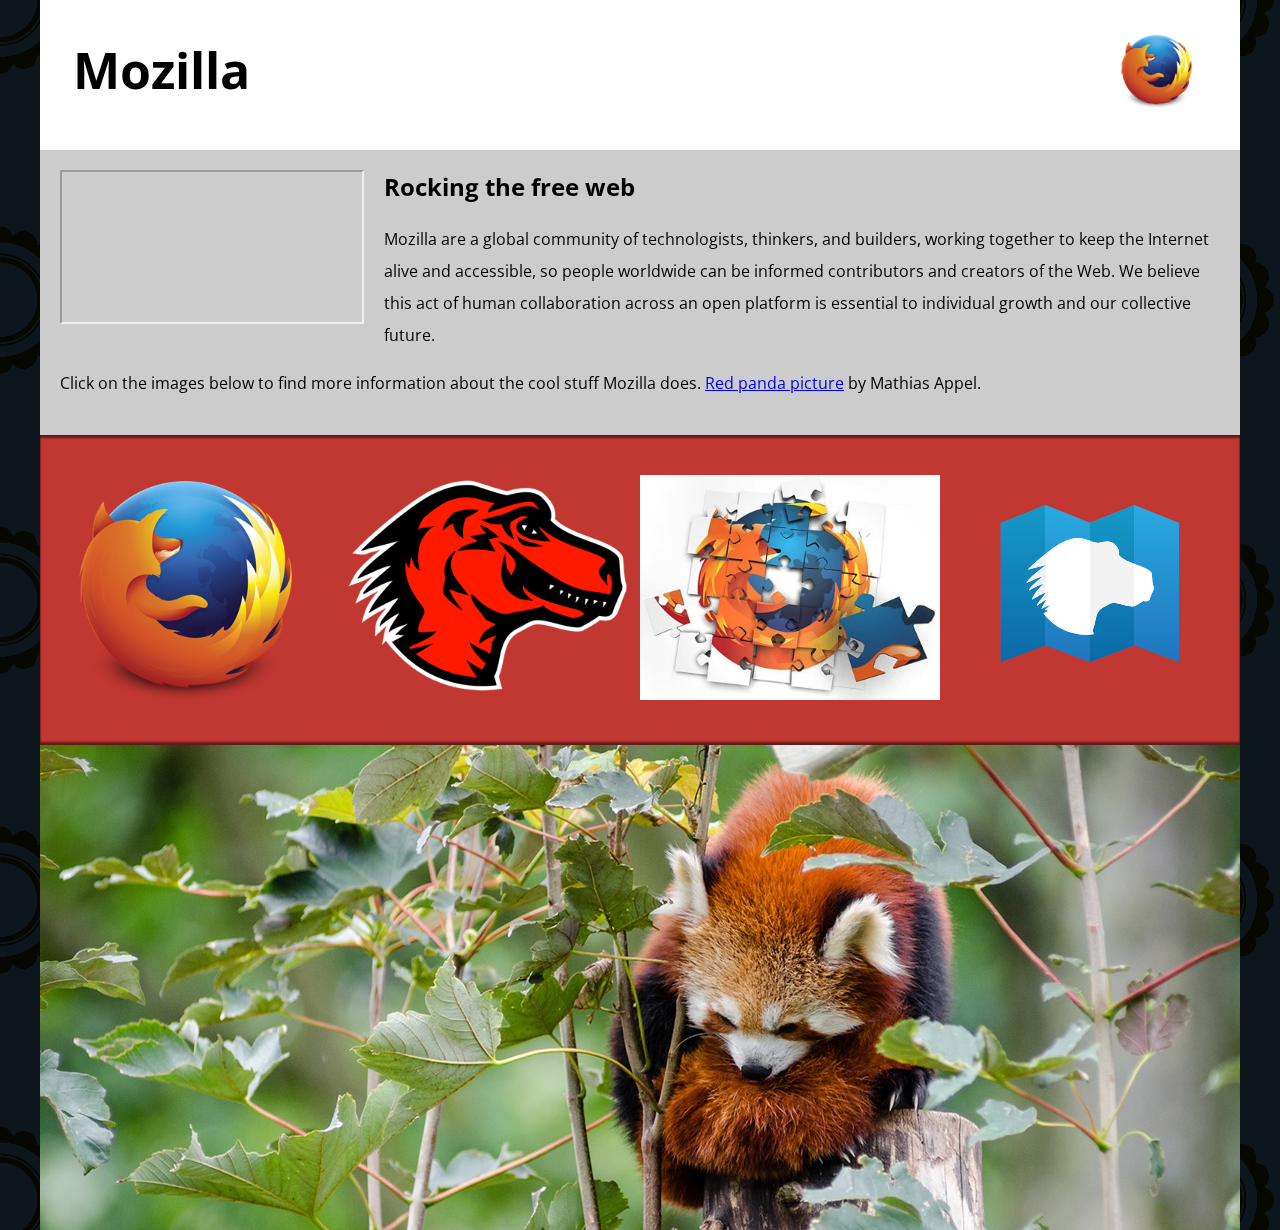
<file: index.html>
<!--
Name: Spencer Hone
File: index.html
Date: 3 February 2025
This program creates a mozilla splash page whilst embedding images and video
-->

<!DOCTYPE html>
<html lang="en-US">
  <head>
    <meta charset="utf-8">
    <meta name="viewport" content="width=device-width">
    <title>Mozilla splash page</title>
    <link href='https://fonts.googleapis.com/css?family=Open+Sans:400,700' rel='stylesheet' type='text/css'>
    <style>
      /* header and body setup */

      html {
        font-family: 'Open Sans', sans-serif;
        background: url(pattern.png);
      }

      body {
        width: 100%;
        max-width: 1200px;
        margin: 0 auto;
        background-color: white;
        position: relative;
      }

      /* Header styling */

      header {
        height: 150px;
      }

      header img {
        width: 100px;
        position: absolute;
        right: 32.5px;
        top: 32.5px;
      }

      h1 {
        font-size: 50px;
        line-height: 140px;
        margin: 0 0 0 32.5px;
      }

      /* main section and video styling */

      main {
        background: #ccc;
      }

      article {
        padding: 20px;
      }

      h2 {
        margin-top: 0;
      }

      p {
        line-height: 2;
      }

      iframe {
        float: left;
        margin: 0 20px 20px 0;
        max-width: 100%;
      }

      /* further info links */

      .further-info {
        clear: left;
        padding: 40px 0;
        background: #c13832;
        box-shadow: inset 0 3px 2px rgba(0,0,0,0.5),
                    inset 0 -3px 2px rgba(0,0,0,0.5);
      }

      .further-info a {
        width: 25%;
        display: block;
        float: left;
      }

      .further-info img {
        max-width: 100%;
      }

      .clearfix {
        clear: both;
      }

      /* Red panda image */

      .red-panda img {
        display: block;
        max-width: 100%;
      }
    </style>
  </head>
  <body>
    <header>
      <h1>Mozilla</h1>
      <!-- insert <img> element, link to the small
          version of the Firefox logo -->
          <img
            src="logo-small.png"
            alt="Firefox Logo">

    </header>

    <main>
      <article>
        <!-- insert iframe from youtube -->
        <iframe
          src="https://www.youtube.com/embed/ojcNcvb1olg?controls=1"
          title="Choose Independent - Choose Firefox">
        </iframe>
        <h2>Rocking the free web</h2>

        <p>Mozilla are a global community of technologists, thinkers, and builders, working together to keep the Internet alive and accessible, so people worldwide can be informed contributors and creators of the Web. We believe this act of human collaboration across an open platform is essential to individual growth and our collective future.</p>

        <p>Click on the images below to find more information about the cool stuff Mozilla does. <a href="https://www.flickr.com/photos/mathiasappel/21675551065/">Red panda picture</a> by Mathias Appel.</p>
      </article>

      <div class="further-info">
        <!-- insert images with srcsets and sizes -->
        <a href="https://www.mozilla.org/en-US/firefox/new/">
          <picture>
            <source
              media="(max-width: 600px)"
              srcset="logo-small.png">
            <img
              src="logo.png"
              alt="Link to Firefox Download">
          </picture>
        </a>
        <a href="https://www.mozilla.org/">
          <picture>
            <source
              media="(max-width: 600px)"
              srcset="head-small.png">
          <img
              src="head.png"
              alt="Link to Main Mozilla Page">
          </picture>
        </a>
        <a href="https://addons.mozilla.org/">
          <picture>
            <source
              media="(max-width: 600px)"
              srcset="addon-small.jpg">
          <img
              src="addon.jpg"
              alt="Link to Firefox Download">
          </picture>
        </a>
        <a href="https://developer.mozilla.org/en-US/">
          <img
            src="mdn.svg"
            alt="Link to Developer Resources">
        </a>
        <div class="clearfix"></div>
      </div>

      <div class="red-panda">
        <picture>
          <source media="(max-width: 600px)" srcset="red-panda-portrait.jpg">
          <img src="red-panda-landscape.jpg" alt="A Red Panda">
        </picture>
      </div>

    </main>
  </body>
</html>
</file>
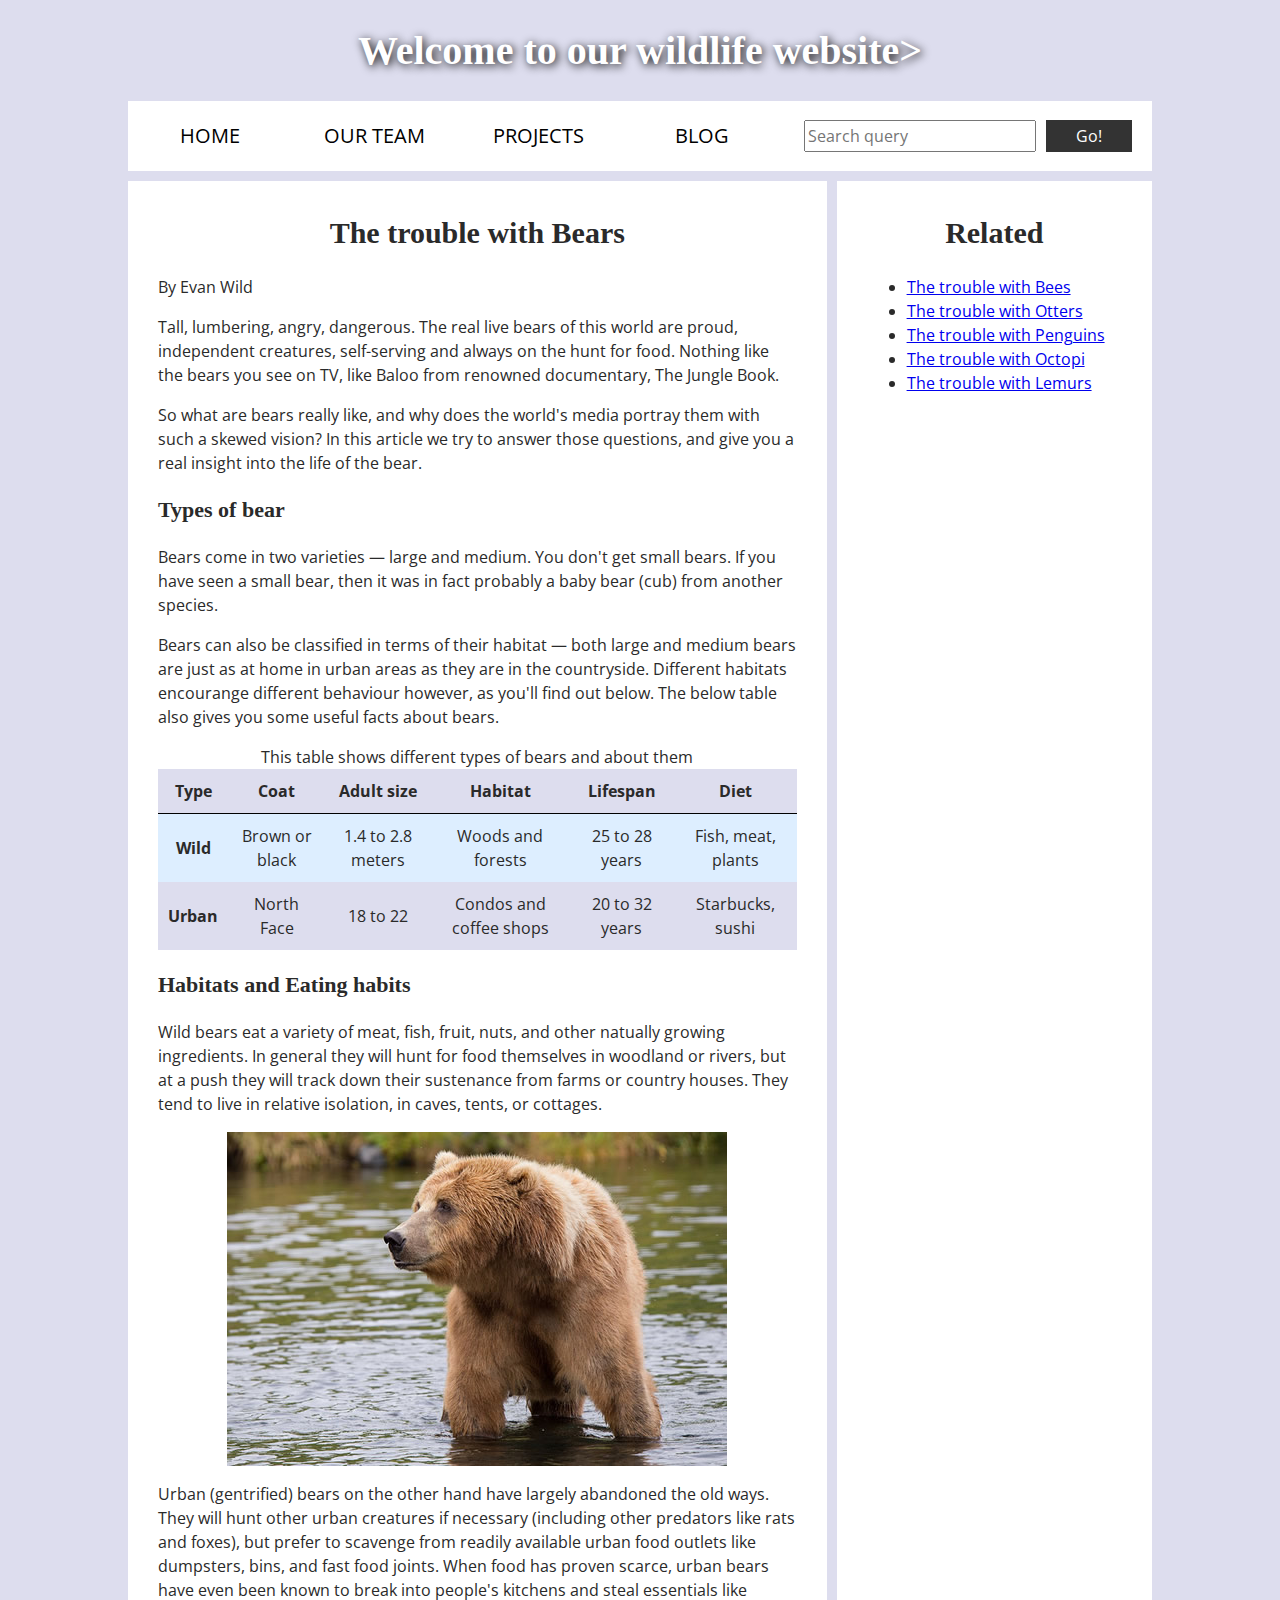
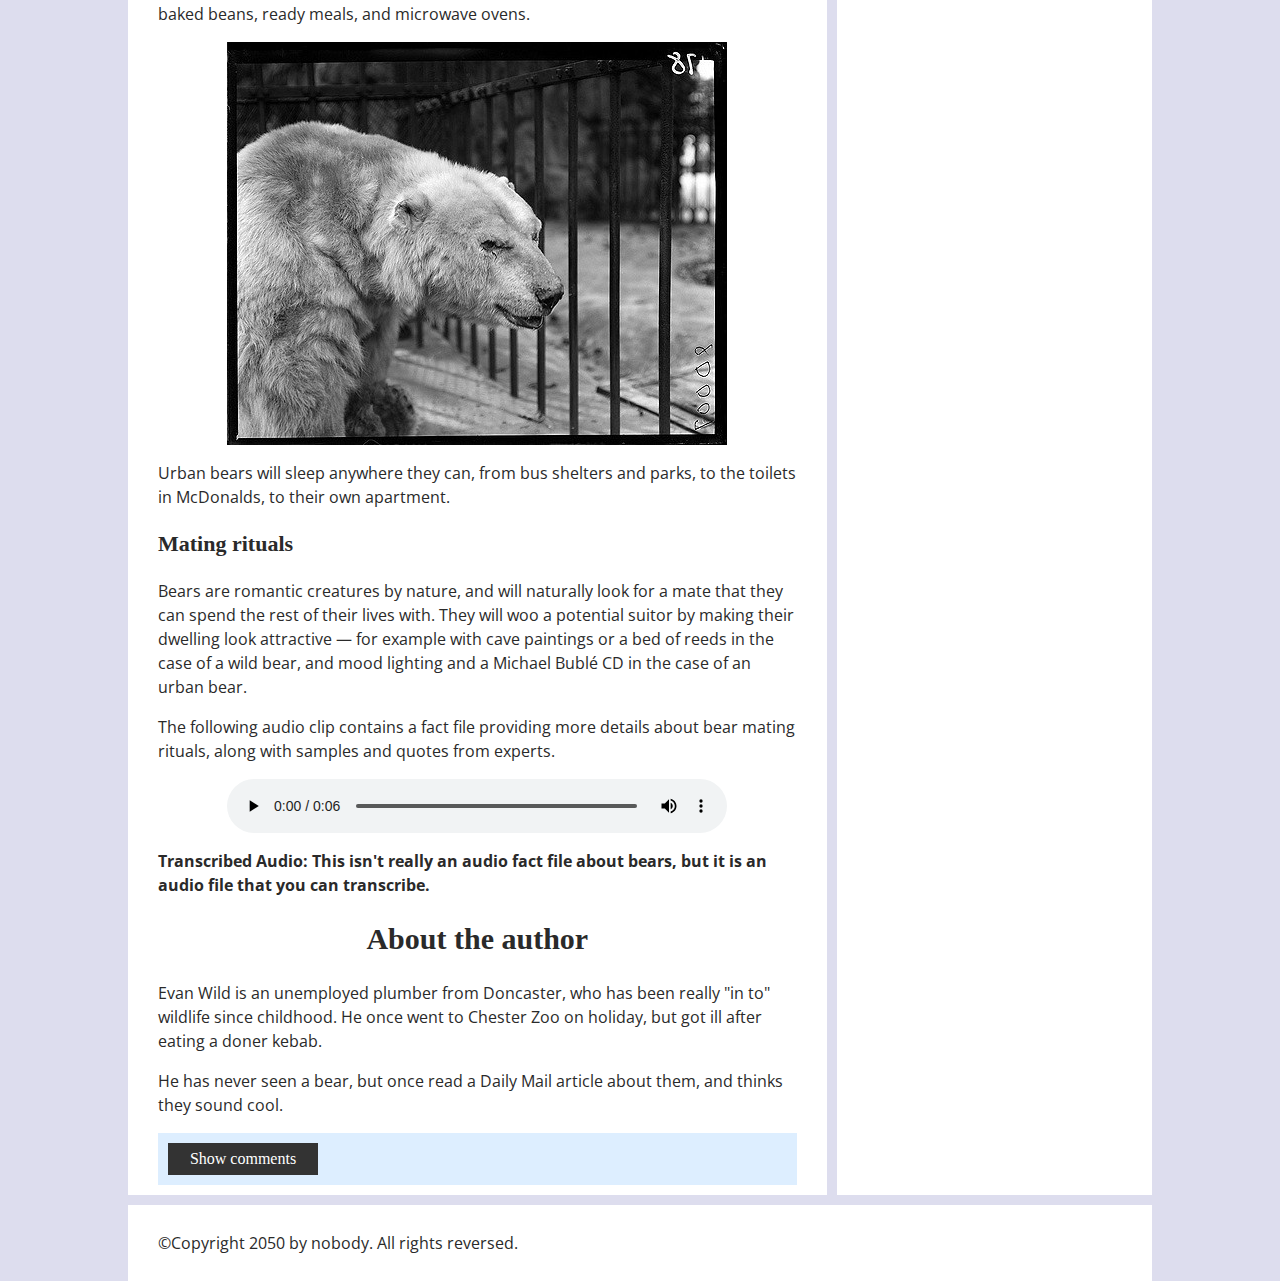
<file: Assignment 5/index.html>
<!--
Name: Spencer Hone
File: index.html
Date: April 18, 2025
This program generates a ramdom short story.
-->
<!DOCTYPE html>
<html lang="en">
  <head>
    <meta charset="utf-8">

    <title>Accessibility assessment</title>
    <link href="https://fonts.googleapis.com/css?family=Open+Sans+Condensed:300Sonsie+One" rel="stylesheet" type="text/css">
    <link rel="stylesheet" href="style.css">

    <!-- the below three lines are a fix to get HTML5 semantic elements working in old versions of Internet Explorer-->
    <!--[if lt IE 9]>
      <script src="http://html5shiv.googlecode.com/svn/trunk/html5.js"></script>
    <![endif]-->
  </head>

  <body>
    <div class="header">
      <h1>Welcome to our wildlife website></h1>
    </div>

    <nav>
      <ul>
        <li><a href="#">Home</a></li>
        <li><a href="#">Our team</a></li>
        <li><a href="#">Projects</a></li>
        <li><a href="#">Blog</a></li>
      </ul>

      <form class="search">
        <input type="search" name="q" placeholder="Search query" aria-label="Search the website for specific content.">
        <input type="submit" value="Go!">
      </form>
    </nav>

    <main>
      <article>
        <h2>The trouble with Bears</h2>
        <p>By Evan Wild</p>
        <p>Tall, lumbering, angry, dangerous. The real live bears of this world are proud, independent creatures, self-serving and always on the hunt for food. Nothing like the bears you see on TV, like Baloo from renowned documentary, The Jungle Book.</p>
        <p>So what are bears really like, and why does the world's media portray them with such a skewed vision? In this article we try to answer those questions, and give you a real insight into the life of the bear.</p>
        <h3>Types of bear</h3>
        <p>Bears come in two varieties — large and medium. You don't get small bears. If you have seen a small bear, then it was in fact probably a baby bear (cub) from another species.</p>
        <p>Bears can also be classified in terms of their habitat — both large and medium bears are just as at home in urban areas as they are in the countryside. Different habitats encourange different behaviour however, as you'll find out below. The below table also gives you some useful facts about bears.</p>
        <table>
          <caption>This table shows different types of bears and about them</caption>
          <thead>
            <tr>
              <th scope="col">Type</th>
              <th scope="col">Coat</th>
              <th scope="col">Adult size</th>
              <th scope="col">Habitat</th>
              <th scope="col">Lifespan</th>
              <th scope="col">Diet</th>
            </tr>
          </thead>
          <tbody>
            <tr>
              <th scope="row">Wild</th>
              <td>Brown or black</td>
              <td>1.4 to 2.8 meters</td>
              <td>Woods and forests</td>
              <td>25 to 28 years</td>
              <td>Fish, meat, plants</td>
            </tr>
            <tr>
              <th scope="row">Urban</th>
              <td>North Face</td>
              <td>18 to 22</td>
              <td>Condos and coffee shops</td>
              <td>20 to 32 years</td>
              <td>Starbucks, sushi</td>
            </tr>
          </tbody>
        </table>

        <h3>Habitats and Eating habits</h3>
        <p>Wild bears eat a variety of meat, fish, fruit, nuts, and other natually growing ingredients. In general they will hunt for food themselves in woodland or rivers, but at a push they will track down their sustenance from farms or country houses. They tend to live in relative isolation, in caves, tents, or cottages.</p>
        <img src="media/wild-bear.jpg" alt="A bear standing in a creek.">
        <p>Urban (gentrified) bears on the other hand have largely abandoned the old ways. They will hunt other urban creatures if necessary (including other predators like rats and foxes), but prefer to scavenge from readily available urban food outlets like dumpsters, bins, and fast food joints. When food has proven scarce, urban bears have even been known to break into people's kitchens and steal essentials like baked beans, ready meals, and microwave ovens.</p>
        <img src="media/urban-bear.jpg" alt="A bear found in public.">
        <p>Urban bears will sleep anywhere they can, from bus shelters and parks, to the toilets in McDonalds, to their own apartment.</p>
        <h3>Mating rituals</h3>
        <p>Bears are romantic creatures by nature, and will naturally look for a mate that they can spend the rest of their lives with. They will woo a potential suitor by making their dwelling look attractive — for example with cave paintings or a bed of reeds in the case of a wild bear, and mood lighting and a Michael Bublé CD in the case of an urban bear.</p>
        <p>The following audio clip contains a fact file providing more details about bear mating rituals, along with samples and quotes from experts.</p>
        <audio controls>
          <source src="media/bear.mp3" type="audio/mp3">
          <source src="media/bear.ogg" type="audio/ogg">
          <p>It looks like your browser doesn't support HTML5 audio players. Here is another <a href="media/bear.mp3">link to the video.</a></p>
        </audio>
        <p><strong>Transcribed Audio: This isn't really an audio fact file about bears, but it is an audio file that you can transcribe.</strong></p>

        <aside>

          <h2>About the author</h2>
          <p>Evan Wild is an unemployed plumber from Doncaster, who has been really "in to" wildlife since childhood. He once went to Chester Zoo on holiday, but got ill after eating a doner kebab.</p>
          <p>He has never seen a bear, but once read a Daily Mail article about them, and thinks they sound cool.</p>

        </aside>
        <section class="comments">
          <div class="show-hide" tabindex="0">Show comments</div>

          <div class="comment-wrapper">

            <h2>Add comment</h2>

            <form class="comment-form">
              <div class="flex-pair">
                <label for="name">Your Name:</label>
                <input type="text" name="name" id="name" placeholder="Enter your name" aria-label="Enter your name here">
              </div>
              <div class="flex-pair">
                <label for="comment">Your Comment:</label>
                <input type="text" name="comment" id="comment" placeholder="Enter your comment" aria-label="Enter your message here">
              </div>
              <div>
                <input type="submit" value="Submit comment">
              </div>
            </form>

            <h2>Comments</h2>

            <ul class="comment-container">

              <li>

                <p>Bob Fossil</p>

                <p>Oh I am so glad you taught me all about the big brown angry guys in the woods. With their sniffing little noses and their bad attitudes, they can sure be a menace — I was thinking of putting them all in a truck and driving them outta here. I run a zoo, you know.</p>

              </li>

            </ul>

          </div>
        </section>
      </article>

      <div class="secondary">
        <h2>Related</h2>

        <ul>
          <li><a href="#">The trouble with Bees</a></li>
          <li><a href="#">The trouble with Otters</a></li>
          <li><a href="#">The trouble with Penguins</a></li>
          <li><a href="#">The trouble with Octopi</a></li>
          <li><a href="#">The trouble with Lemurs</a></li>
        </ul>
      </div>
    </main>

    <footer>
      <p>©Copyright 2050 by nobody. All rights reversed.</p>
    </footer>

    <script src="main.js"></script>

  </body>
</html>
</file>
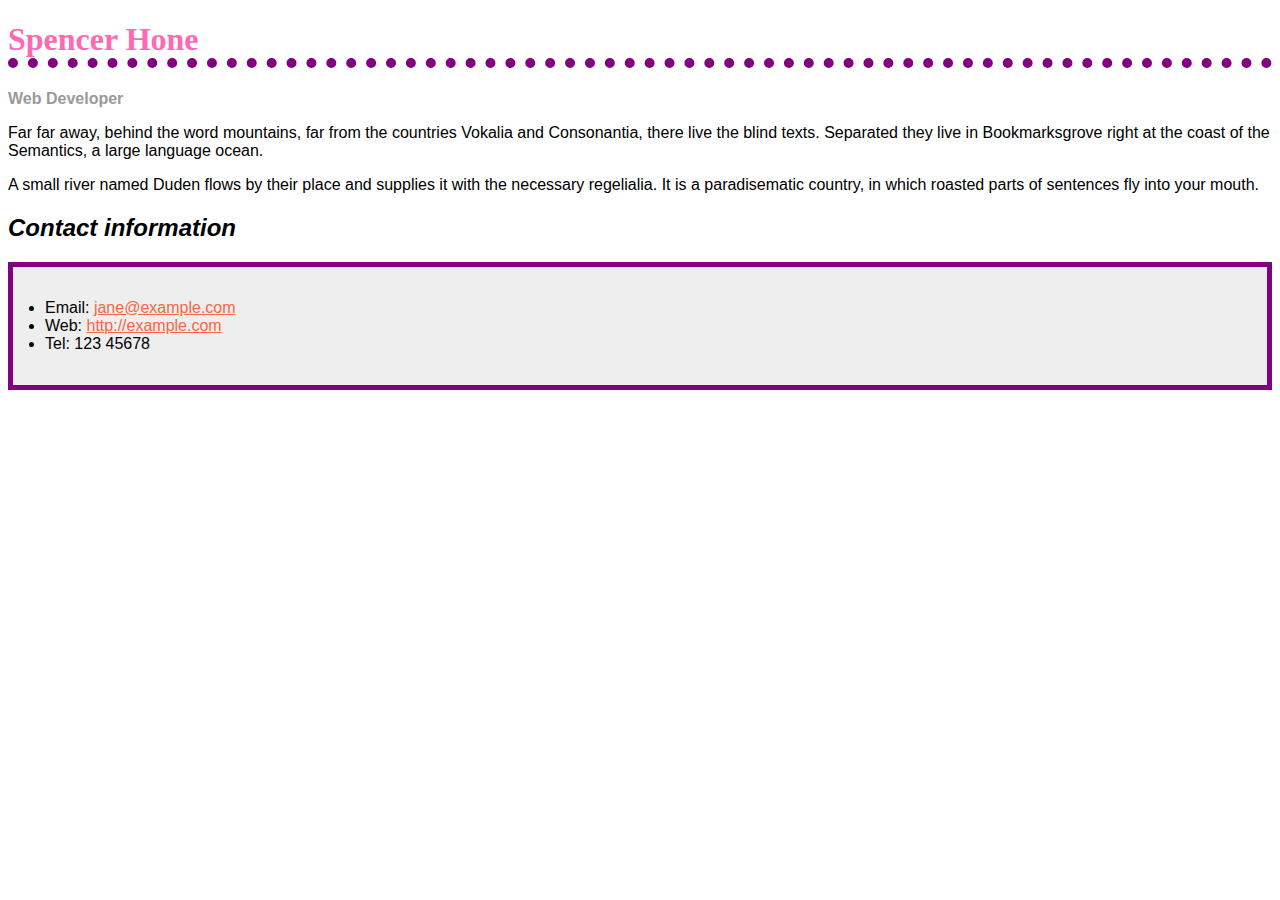
<file: Assignment 3/Part 1/index.html>
<!--
Name: Spencer Hone
File: index.html
Date: 16 February 2025
This program marks up a simple bio page.
-->

<!DOCTYPE html>
<html lang="en">
    <head>
        <title>Biography Spencer Hone</title>
        <meta charset="utf-8">
        <link rel="stylesheet" type="text/css" href="style.css">
    </head>
    <body>
        <h1>Spencer Hone</h1>
        <div class="job-title">Web Developer</div>
        <p>
        Far far away, behind the word mountains, far from the countries Vokalia and
        Consonantia, there live the blind texts. Separated they live in Bookmarksgrove
        right at the coast of the Semantics, a large language ocean.
        </p>

        <p>
        A small river named Duden flows by their place and supplies it with the
        necessary regelialia. It is a paradisematic country, in which roasted parts of
        sentences fly into your mouth.
        </p>

        <h2>Contact information</h2>
        <ul>
        <li>Email: <a href="mailto:spencer@example.com">jane@example.com</a></li>
        <li>Web: <a href="http://example.com">http://example.com</a></li>
        <li>Tel: 123 45678</li>
        </ul>
    </body>
</html>
</file>
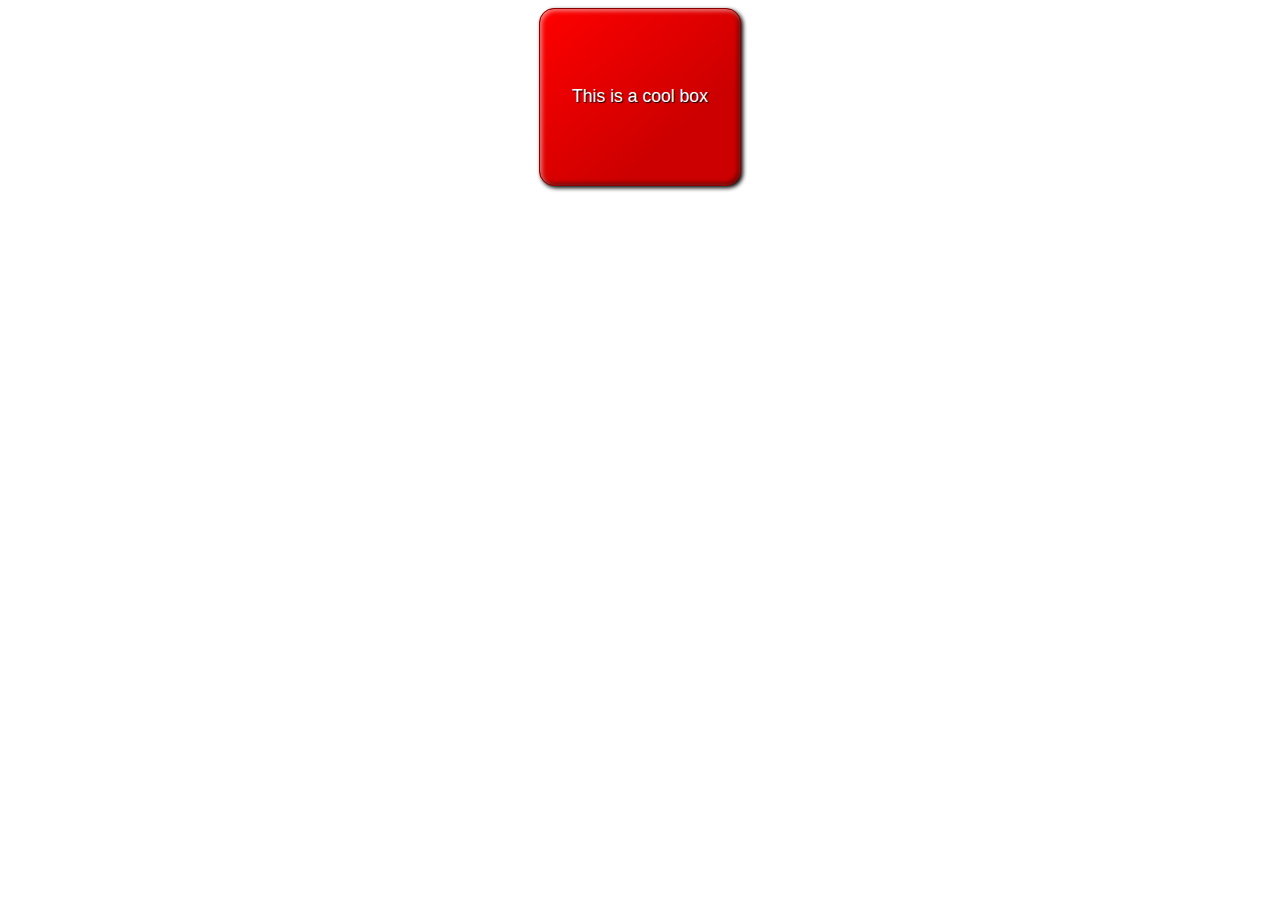
<file: Assignment 3/Part 2/index.html>
<!--
Name: Spencer Hone
File: index.html
Date: 16 February 2025
This program create a simple interactive button.
-->

<!DOCTYPE html>
<html lang="en-US">
  <head>
    <meta charset="utf-8" />
    <meta name="viewport" content="width=device-width" />
    <title>Cool box</title>
    <link rel="stylesheet" href="style.css">
  </head>
  <body>
    <div>This is a cool box</div>
  </body>
</html>
</file>
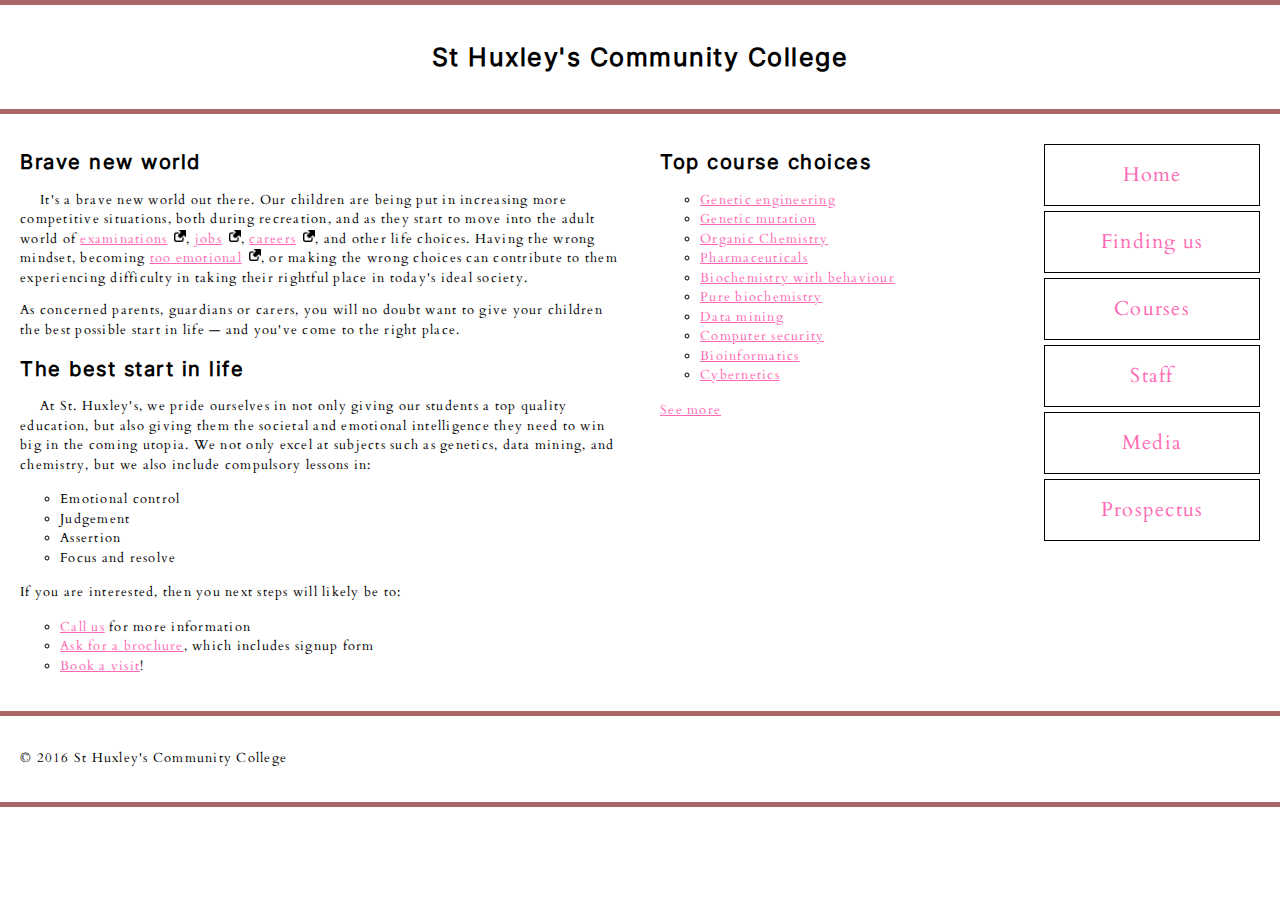
<file: Assignment 3/Part 3/index.html>
<!--
Name: Spencer Hone
File: index.html
Date: 16 February 2025
This program stylizes a community school page through css.
-->

<!DOCTYPE html>
<html lang="en-US">
  <head>
    <meta charset="utf-8">
    <meta name="viewport" content="width=device-width">
    <title>St Huxley's Community College</title>
    <link href="style.css" type="text/css" rel="stylesheet">
  </head>
  <body>

  <header>
    <h1>St Huxley's Community College</h1>
  </header>

  <section>
      <h2>Brave new world</h2>

      <p>It's a brave new world out there. Our children are being put in increasing more competitive situations, both during recreation, and as they start to move into the adult world of <a href="https://en.wikipedia.org/wiki/Examination">examinations</a>, <a href="https://en.wikipedia.org/wiki/Jobs">jobs</a>, <a href="https://en.wikipedia.org/wiki/Career">careers</a>, and other life choices. Having the wrong mindset, becoming <a href="https://en.wikipedia.org/wiki/Emotion">too emotional</a>, or making the wrong choices can contribute to them experiencing difficulty in taking their rightful place in today's ideal society.</p>

      <p>As concerned parents, guardians or carers, you will no doubt want to give your children the best possible start in life — and you've come to the right place.</p>

      <h2>The best start in life</h2>

      <p>At St. Huxley's, we pride ourselves in not only giving our students a top quality education, but also giving them the societal and emotional intelligence they need to win big in the coming utopia. We not only excel at subjects such as genetics, data mining, and chemistry, but we also include compulsory lessons in:</p>

      <ul>
        <li>Emotional control</li>
        <li>Judgement</li>
        <li>Assertion</li>
        <li>Focus and resolve</li>
      </ul>

      <p>If you are interested, then you next steps will likely be to:</p>
      
      <ol>
        <li><a href="#">Call us</a> for more information</li>
        <li><a href="#">Ask for a brochure</a>, which includes signup form</li>
        <li><a href="#">Book a visit</a>!</li>
      </ol>
  </section>

  <aside>

    <h2>Top course choices</h2>

    <ul>
      <li><a href="#">Genetic engineering</a></li>
      <li><a href="#">Genetic mutation</a></li>
      <li><a href="#">Organic Chemistry</a></li>
      <li><a href="#">Pharmaceuticals</a></li>
      <li><a href="#">Biochemistry with behaviour</a></li>
      <li><a href="#">Pure biochemistry</a></li>
      <li><a href="#">Data mining</a></li>
      <li><a href="#">Computer security</a></li>
      <li><a href="#">Bioinformatics</a></li>
      <li><a href="#">Cybernetics</a></li>
    </ul>

    <p><a href="#">See more</a></p>

  </aside>

  <nav>

    <ul>
      <li><a href="#">Home</a></li>
      <li><a href="#">Finding us</a></li>
      <li><a href="#">Courses</a></li>
      <li><a href="#">Staff</a></li>
      <li><a href="#">Media</a></li>
      <li><a href="#">Prospectus</a></li>
    </ul>

  </nav>

  <footer>

    <p>&copy; 2016 St Huxley's Community College</p>

  </footer>

  </body>
</html>
</file>
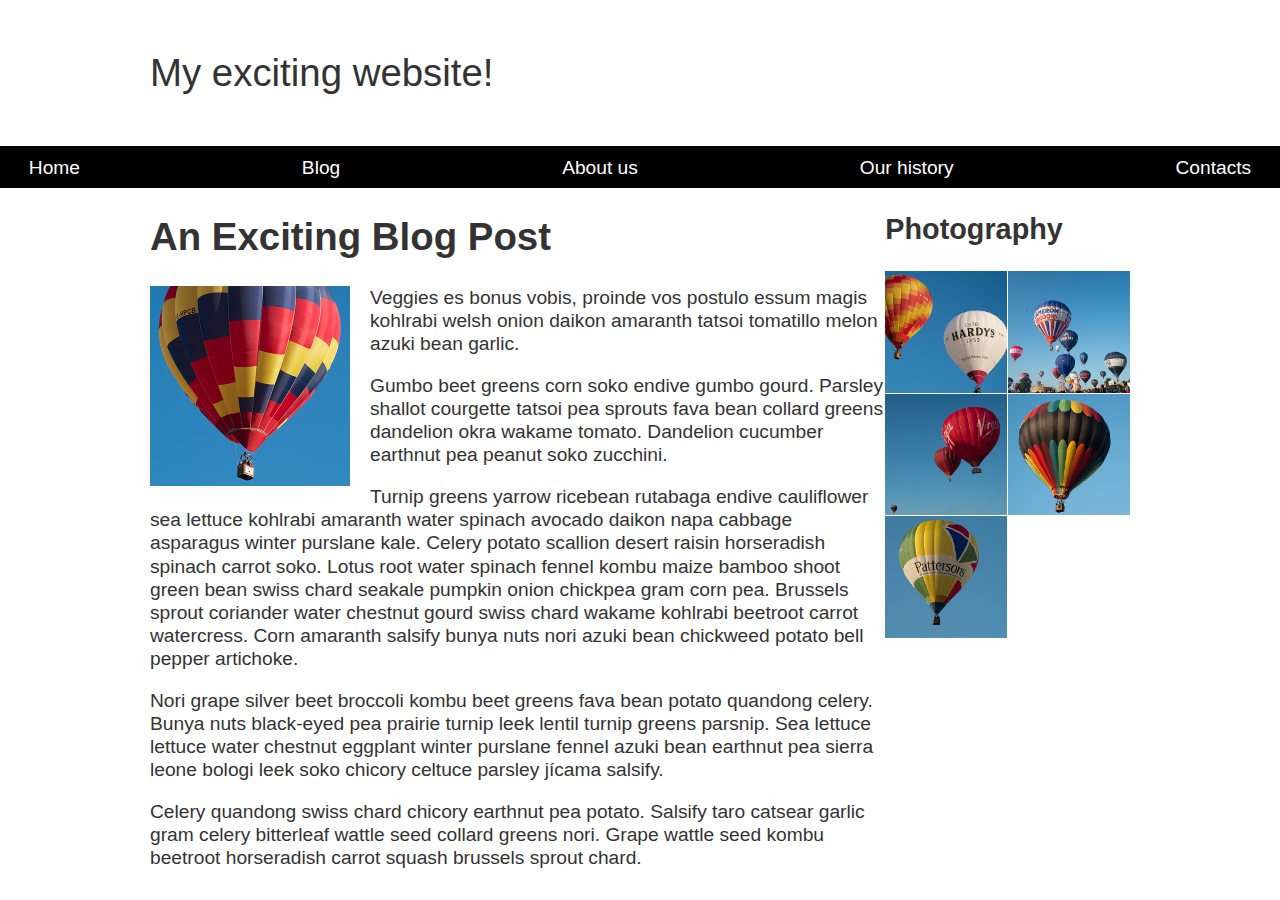
<file: Assignment 3/Part 4/index.html>
<!--
Name: Spencer Hone
File: index.html
Date: 17 February 2025
This program develops a web page through various css techniques.
-->

<!DOCTYPE html>
<html lang="en-US">
  <head>
    <meta charset="utf-8">
    <meta name="viewport" content="width=device-width, initial-scale=1">
    <title>Layout Task</title>
    <link href="style.css" rel="stylesheet" type="text/css">
  </head>

<body>

  <div class="logo">
    My exciting website!
  </div>

  <nav>
    <ul>
      <li>
        <a href="">Home</a>
      </li>
      <li>
        <a href="">Blog</a>
      </li>
      <li>
        <a href="">About us</a>
      </li>
      <li>
        <a href="">Our history</a>
      </li>
      <li>
        <a href="">Contacts</a>
      </li>
    </ul>
  </nav>

  <main class="grid">
    <article>
      <h1>
        An Exciting Blog Post
      </h1>
      <img src="balloon6.jpg" alt="placeholder" class="feature">
      <p>Veggies es bonus vobis, proinde vos postulo essum magis kohlrabi welsh onion daikon amaranth tatsoi tomatillo melon
        azuki bean garlic.</p>

      <p>Gumbo beet greens corn soko endive gumbo gourd. Parsley shallot courgette tatsoi pea sprouts fava bean collard greens
        dandelion okra wakame tomato. Dandelion cucumber earthnut pea peanut soko zucchini.</p>

      <p>Turnip greens yarrow ricebean rutabaga endive cauliflower sea lettuce kohlrabi amaranth water spinach avocado daikon
        napa cabbage asparagus winter purslane kale. Celery potato scallion desert raisin horseradish spinach carrot soko.
        Lotus root water spinach fennel kombu maize bamboo shoot green bean swiss chard seakale pumpkin onion chickpea gram
        corn pea. Brussels sprout coriander water chestnut gourd swiss chard wakame kohlrabi beetroot carrot watercress.
        Corn amaranth salsify bunya nuts nori azuki bean chickweed potato bell pepper artichoke.</p>

      <p>Nori grape silver beet broccoli kombu beet greens fava bean potato quandong celery. Bunya nuts black-eyed pea prairie
        turnip leek lentil turnip greens parsnip. Sea lettuce lettuce water chestnut eggplant winter purslane fennel azuki
        bean earthnut pea sierra leone bologi leek soko chicory celtuce parsley jícama salsify.</p>

      <p>Celery quandong swiss chard chicory earthnut pea potato. Salsify taro catsear garlic gram celery bitterleaf wattle
        seed collard greens nori. Grape wattle seed kombu beetroot horseradish carrot squash brussels sprout chard.</p>

    </article>

    <aside>
      <h2>
        Photography
      </h2>
      <ul class="photos">
        <li>
          <img src="balloon1.jpg" alt="placeholder">
        </li>
        <li>
          <img src="balloon2.jpg" alt="placeholder">
        </li>
        <li>
          <img src="balloon3.jpg" alt="placeholder">
        </li>
        <li>
          <img src="balloon4.jpg" alt="placeholder">
        </li>
        <li>
          <img src="balloon5.jpg" alt="placeholder">
        </li>
      </ul>

    </aside>
  </main>

</body>

</html>
</file>
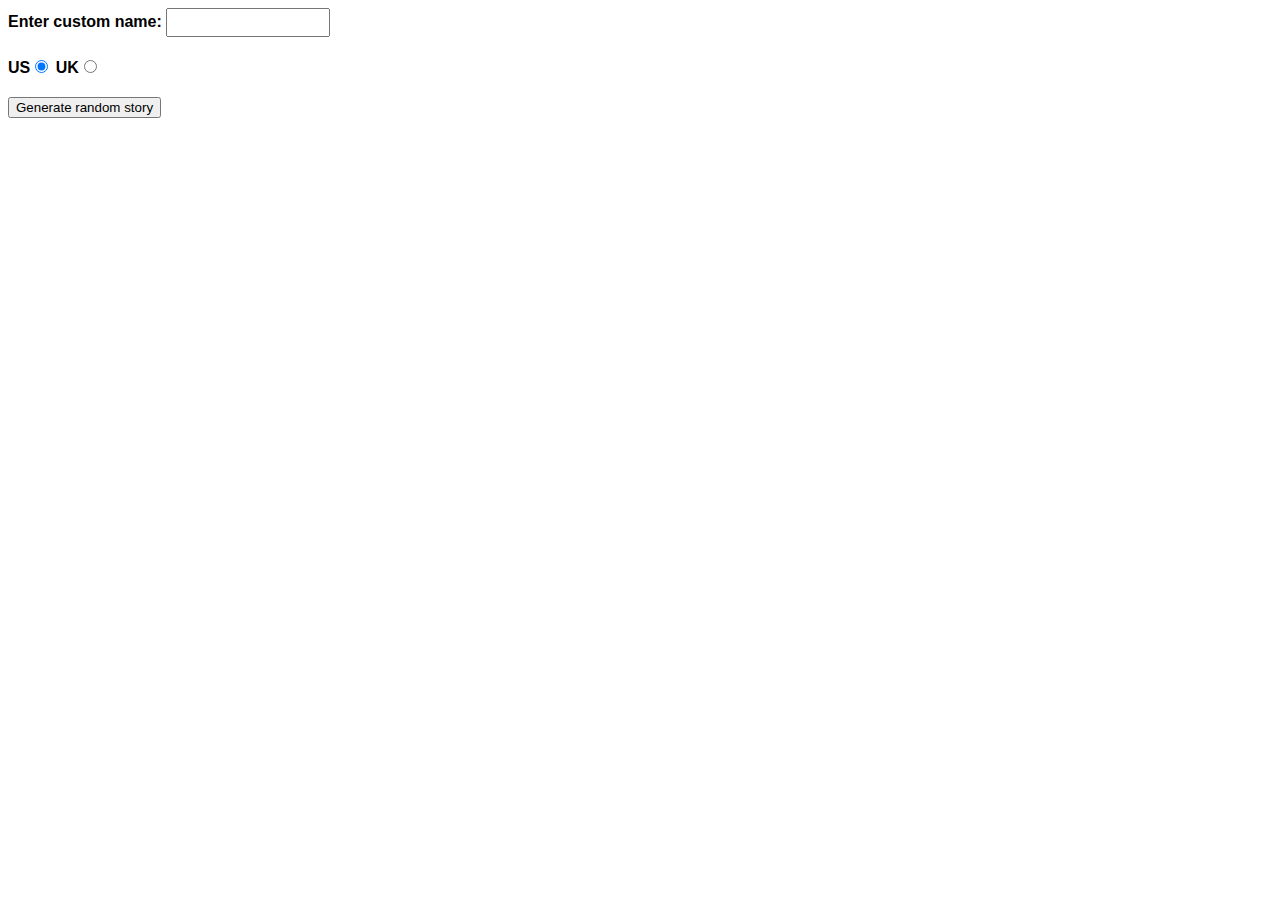
<file: Assignment 4/Part 1/index.html>
<!--
Name: Spencer Hone
File: index.html
Date: April 4, 2025
This program generates a ramdom short story.
-->
<!DOCTYPE html>
<html lang="en-US">
  <head>
    <meta charset="utf-8" />
    <meta name="viewport" content="width=device-width" />

    <title>Silly story generator</title>

    <style>
      body {
        font-family: helvetica, sans-serif;
        width: 350px;
      }

      label {
        font-weight: bold;
      }

      div {
        padding-bottom: 20px;
      }

      input[type="text"] {
        padding: 5px;
        width: 150px;
      }

      p {
        background: #ffc125;
        color: #5e2612;
        padding: 10px;
        visibility: hidden;
      }
    </style>
  </head>

  <body>
    <div>
      <label for="customname">Enter custom name:</label>
      <input id="customname" type="text" placeholder="" />
    </div>
    <div>
      <label for="us">US</label
      ><input id="us" type="radio" name="ukus" value="us" checked />
      <label for="uk">UK</label
      ><input id="uk" type="radio" name="ukus" value="uk" />
    </div>
    <div>
      <button class="randomize">Generate random story</button>
    </div>
    <!-- Thanks a lot to Willy Aguirre for his help with the code for this assessment -->
    <p class="story"></p>
    <script src="main.js"></script>
  </body>
</html>
</file>
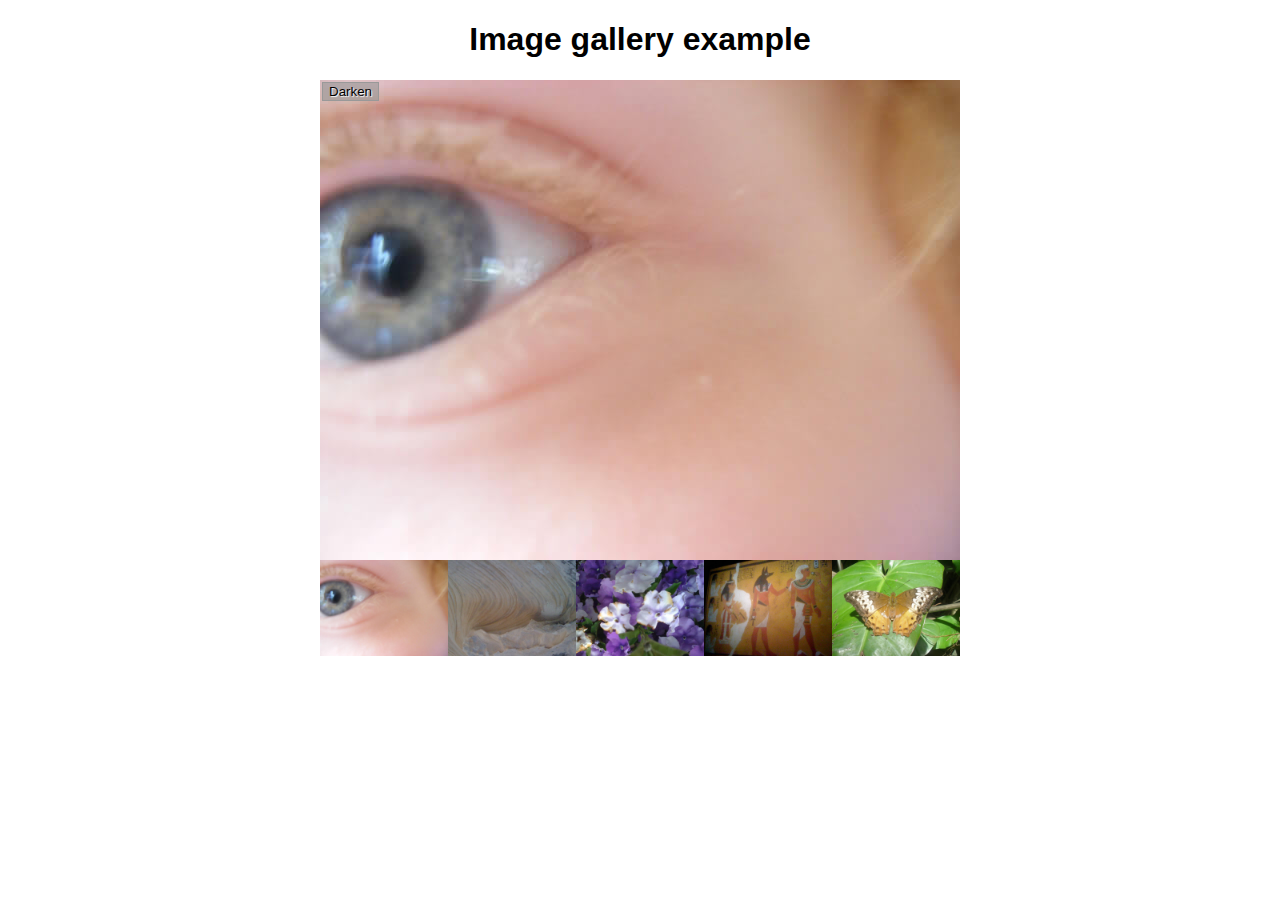
<file: Assignment 4/Part 2/index.html>
<!--
Name: Spencer Hone
File: index.html
Date: April 4, 2025
This program uses JavaScript to create an image gallery
-->
<!DOCTYPE html>
<html lang="en-US">
  <head>
    <meta charset="utf-8">
    <meta name="viewport" content="width=device-width">
    <title>Image gallery</title>

    <link rel="stylesheet" href="style.css">
    
  </head>

  <body>
    <h1>Image gallery example</h1>

    <div class="full-img">
      <img class="displayed-img" src="images/pic1.jpg" alt="Closeup of a human eye">
      <div class="overlay"></div>
      <button class="dark">Darken</button>
    </div>

    <div class="thumb-bar">


    </div>
    <script src="main.js"></script>
  </body>
</html>
</file>
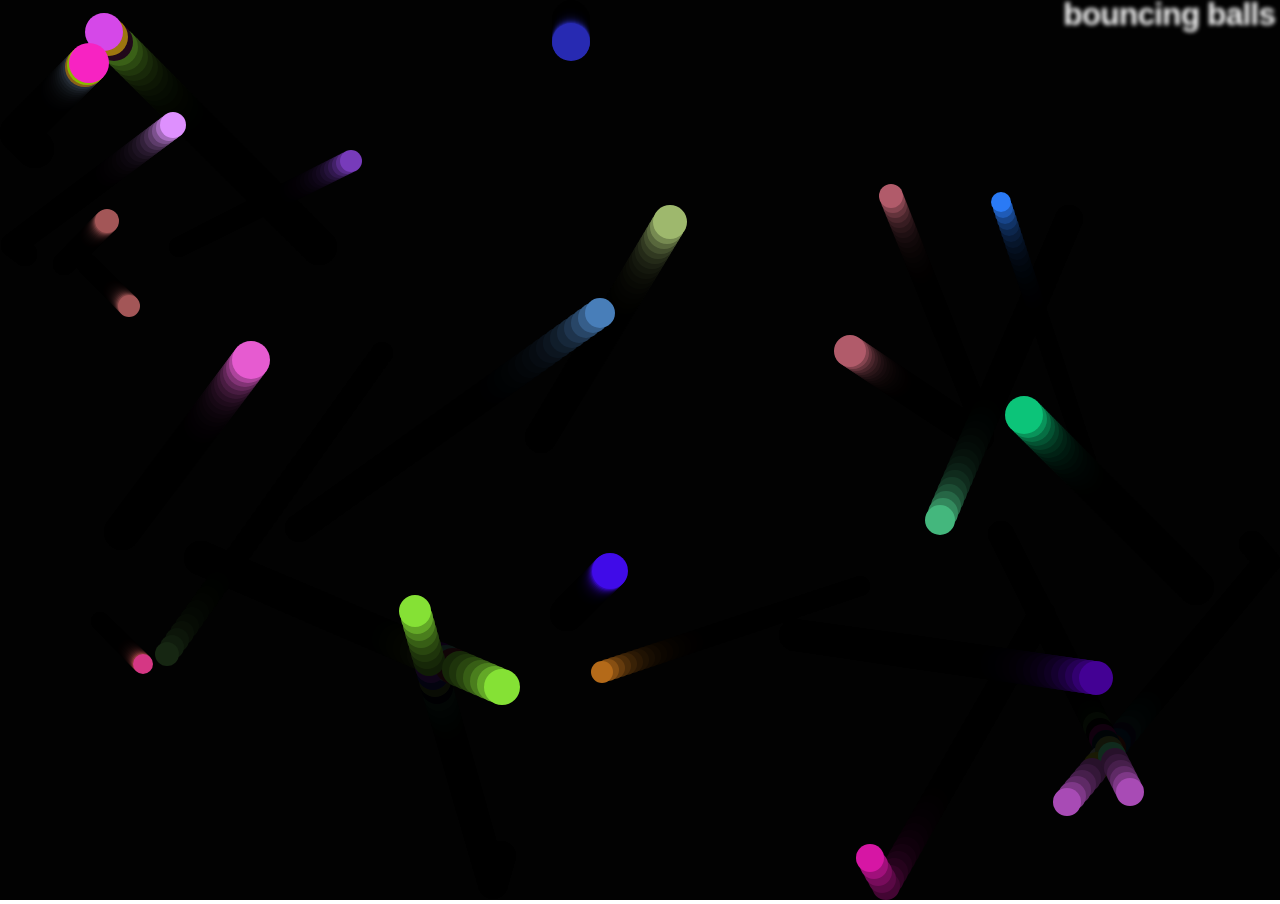
<file: Assignment 4/Part 3/index.html>
<!--
Name: Spencer Hone
File: index.html
Date: April 4, 2025
This program create a simple ball bouncing game
-->
<!DOCTYPE html>
<html lang="en-US">
  <head>
    <meta charset="utf-8">
    <meta name="viewport" content="width=device-width">
    <title>Bouncing balls</title>
    <link rel="stylesheet" href="style.css">
  </head>

  <body>
    <h1>bouncing balls</h1>
    <canvas></canvas>

    <script src="main.js"></script>
  </body>
</html>
</file>
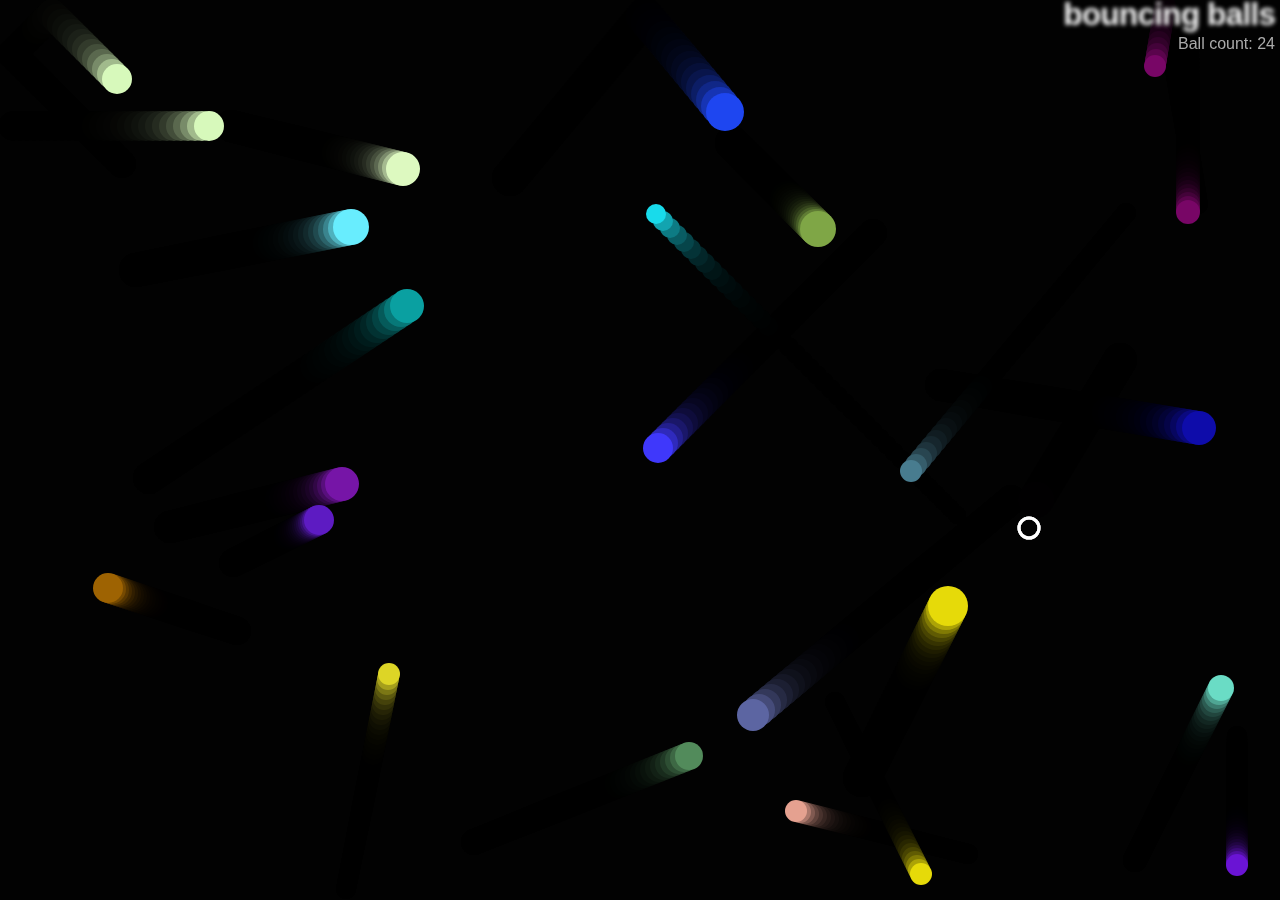
<file: Assignment 4/Part 4/index.html>
<!--
Name: Spencer Hone
File: index.html
Date: April 4, 2025
This program adds features to the previous ball game
-->
<!DOCTYPE html>
<html lang="en-US">
  <head>
    <meta charset="utf-8">
    <meta name="viewport" content="width=device-width">
    <title>Bouncing balls</title>
    <link rel="stylesheet" href="style.css">
  </head>

  <body>
    <h1>bouncing balls</h1>
    <p>Ball Count: </p>
    <canvas></canvas>

    <script src="main.js"></script>
  </body>
</html>
</file>
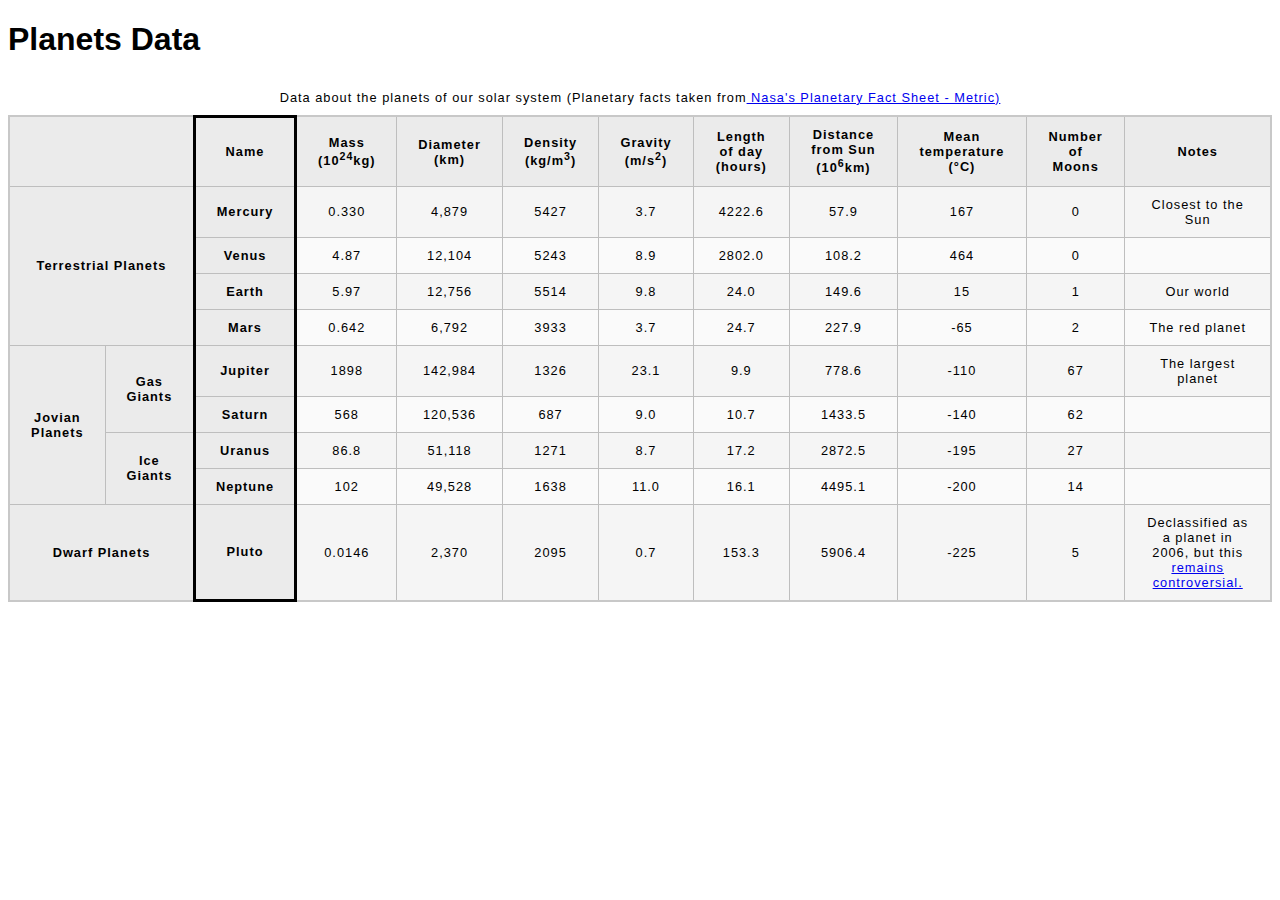
<file: Assignment 2/Part 2/table.html>
<!--
Name: Spencer Hone
File: table.html
Date: 5 February 2025
This program creates a table of planet data using raw data and table formatting
-->
<!DOCTYPE html>
<html lang="en-US">
  <head>
    <meta charset="utf-8">
    <meta name="viewport" content="width=device-width">
    <title>Table template</title>
    <link href="minimal-table.css" rel="stylesheet" type="text/css">
  </head>
  <body>
    <h1>Planets Data</h1>
    <table>
      <caption>Data about the planets of our solar system (Planetary facts taken from<a href="https://nssdc.gsfc.nasa.gov/planetary/factsheet/"> Nasa's Planetary Fact Sheet - Metric)</a></caption>
      <colgroup>
        <col span="2">
        <col style="border: solid black">
        <col span="9">
      </colgroup>
      <thead>
        <tr>
          <th colspan="2"></th>
          <th scope="col">Name</th>
          <th scope="col">Mass (10<sup>24</sup>kg)</th>
          <th scope="col">Diameter (km)</th>
          <th scope="col">Density (kg/m<sup>3</sup>)</th>
          <th scope="col">Gravity (m/s<sup>2</sup>)</th>
          <th scope="col">Length of day (hours)</th>
          <th scope="col">Distance from Sun (10<sup>6</sup>km)</th>
          <th scope="col">Mean temperature (°C)</th>
          <th scope="col">Number of Moons</th>
          <th scope="col">Notes</th>
        </tr>
      </thead>
      <tbody>
        <tr>
          <th rowspan="4" colspan="2" scope="rowgroup">Terrestrial Planets</th>
          <th scope="row">Mercury</th>
          <td>0.330</td>
          <td>4,879</td>
          <td>5427</td>
          <td>3.7</td>
          <td>4222.6</td>
          <td>57.9</td>
          <td>167</td>
          <td>0</td>
          <td>Closest to the Sun</td>
        </tr>
        <tr>
          <th scope="row">Venus</th>
          <td>4.87</td>
          <td>12,104</td>
          <td>5243</td>
          <td>8.9</td>
          <td>2802.0</td>
          <td>108.2</td>
          <td>464</td>
          <td>0</td>
          <td></td>
        </tr>
        <tr>
          <th scope="row">Earth</th>
          <td>5.97</td>
          <td>12,756</td>
          <td>5514</td>
          <td>9.8</td>
          <td>24.0</td>
          <td>149.6</td>
          <td>15</td>
          <td>1</td>
          <td>Our world</td>
        </tr>
        <tr>
          <th scope="row">Mars</th>
          <td>0.642</td>
          <td>6,792</td>
          <td>3933</td>
          <td>3.7</td>
          <td>24.7</td>
          <td>227.9</td>
          <td>-65</td>
          <td>2</td>
          <td>The red planet</td>
        </tr>
        <tr>
          <th rowspan="4" scope="rowgroup">Jovian Planets</th>
          <th rowspan="2" scope="rowgroup">Gas Giants</th>
          <th scope="row">Jupiter</th>
          <td>1898</td>
          <td>142,984</td>
          <td>1326</td>
          <td>23.1</td>
          <td>9.9</td>
          <td>778.6</td>
          <td>-110</td>
          <td>67</td>
          <td>The largest planet</td>
        </tr>
        <tr>
          <th scope="row">Saturn</th>
          <td>568</td>
          <td>120,536</td>
          <td>687</td>
          <td>9.0</td>
          <td>10.7</td>
          <td>1433.5</td>
          <td>-140</td>
          <td>62</td>
          <td></td>
        </tr>
        <tr>
          <th rowspan="2" scope="rowgroup">Ice Giants</th>
          <th scope="row">Uranus</th>
          <td>86.8</td>
          <td>51,118</td>
          <td>1271</td>
          <td>8.7</td>
          <td>17.2</td>
          <td>2872.5</td>
          <td>-195</td>
          <td>27</td>
          <td></td>
        </tr>
        <tr>
          <th scope="row">Neptune</th>
          <td>102</td>
          <td>49,528</td>
          <td>1638</td>
          <td>11.0</td>
          <td>16.1</td>
          <td>4495.1</td>
          <td>-200</td>
          <td>14</td>
          <td></td>
        </tr>
        <tr>
          <th colspan="2" scope="row">Dwarf Planets</th>
          <th scope="row">Pluto</th>
          <td>0.0146</td>
          <td>2,370</td>
          <td>2095</td>
          <td>0.7</td>
          <td>153.3</td>
          <td>5906.4</td>
          <td>-225</td>
          <td>5</td>
          <td>Declassified as a planet in 2006, but this<a href="https://www.usatoday.com/story/tech/2014/10/02/pluto-planet-solar-system/16578959/"> remains controversial.</a></td>
        </tr>
      </tbody>
    </table>
  </body>
</html>
</file>
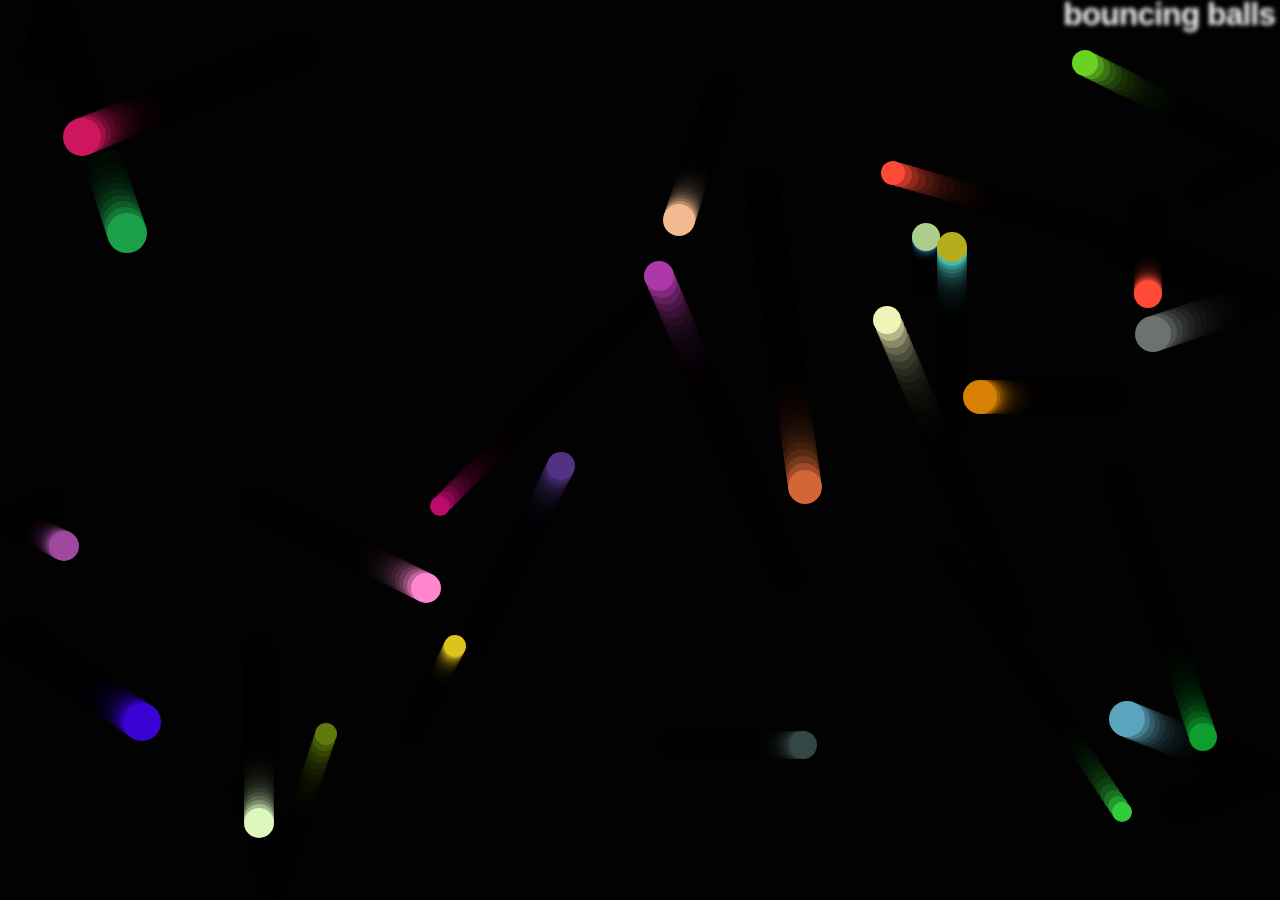
<file: Assignment 4/Part 4/index-finished.html>
<!--
Name: Spencer Hone
File: index.html
Date: April 4, 2025
This program adds features to the previous ball game
-->
<!DOCTYPE html>
<html lang="en-US">
  <head>
    <meta charset="utf-8">
    <meta name="viewport" content="width=device-width">
    <title>Bouncing balls</title>
    <link rel="stylesheet" href="style.css">
  </head>

  <body>
    <h1>bouncing balls</h1>
    <canvas></canvas>

    <script src="main-finished.js"></script>
  </body>
</html>
</file>
<file: Assignment 5/style.css>
/* || General setup */

html, body {
  margin: 0;
  padding: 0;
}

html {
  font-size: 10px;
  background-color: #dde;
}

body {
  width: 80%;
  min-width: 1024px;
  margin: 0 auto;
}

/* || typography */

h1, h2, h3 {
  font-family: 'Sonsie One', cursive;
  color: #2a2a2a;
}

p, input, li, table, label {
  font-family: 'Open Sans Condensed', sans-serif;
  color: #2a2a2a;
}

h1 {
  font-size: 4rem;
  text-align: center;
  color: white;
  text-shadow: 2px 2px 10px black;
}

h2 {
  font-size: 3rem;
  text-align: center;
}

h3 {
  font-size: 2.2rem;
}

p, li, table {
  font-size: 1.6rem;
  line-height: 1.5;
}

/* || header layout */

nav, article, footer, .secondary {
  background-color: rgb(255, 255, 255);
}

article, footer, .secondary {
  padding: 10px 30px;
}

article {
  margin-right: 10px;
}

nav {
  height: 50px;
  background-color: white;
  display: flex;
  padding: 1% 0;
  margin-bottom: 10px;
}

nav ul {
  padding: 0;
  list-style-type: none;
  flex: 2;
  display: flex;
}

nav li {
  display: inline;
  text-align: center;
  flex: 1;
}

nav a {
  display: inline-block;
  font-size: 2rem;
  text-transform: uppercase;
  text-decoration: none;
  color: black;
}

nav .search {
  flex: 1;
  display: flex;
  align-items: center;
  height: 100%;
  padding: 0 2em;
}

.search input {
  font-size: 1.6rem;
  height: 32px;
}

.search input[type="search"] {
  flex: 3;
}

.search input[type="submit"] {
  flex: 1;
  margin-left: 1rem;
  background: #333;
  border: 0;
  color: white;
}

/* || main layout */

main {
  display: flex;
}

article {
  flex: 5;
}

.secondary {
  flex: 2;
}

footer {
  margin-top: 10px;
}

/* Table styling */

table {
  width: 100%;
  background-color: #dde;
  border-collapse: collapse;
}

th, td {
  padding: 10px;
}

td {
  text-align: center;
}

th[scope="col"] {
  border-bottom: 1px solid black;
}

tbody tr:nth-child(odd) {
  background-color: #def;
}

/* styling content images and audio */

img, audio {
  display: block;
  margin: 0 auto;
}

audio {
  width: 500px;
}

/* Comments styling */

.comments {
  background-color: #def;
  padding: 10px;
}

.show-hide {
  cursor: pointer;
}

.comments font[size="6"] {
  font-size: 2rem;
}

.comments font[size="6"]:nth-of-type(2) {
  margin-bottom: 0;
}

.comment-form {
  margin-bottom: 3rem;
}

.comment-form .flex-pair {
  display: flex;
  padding: 0 3rem 1rem;
}

.comment-form label {
  align-self: center;
  flex: 2;
  text-align: right;
}

.comment-form input {
  margin-left: 1rem;
  flex: 6;
}

.show-hide {
  text-align: center;
  width: 150px;
}

.comment-form input, .comment-form label, .show-hide {
  font-size: 1.6rem;
  line-height: 32px;
}

.comment-form input[type="submit"], .show-hide {
  background: #333;
  border: 0;
  color: white;
}

.comment-form input[type="submit"] {
  width: 30%;
  display: block;
  margin: 0 auto;
}

.comment-container {
  margin-top: 0;
}

.comment-container li {
  list-style-type: none;
  display: flex;
}

.comment-container li p:nth-child(1) {
  flex: 1;
  font-weight: bold;
}

.comment-container li p:nth-child(2) {
  flex: 5;
}
</file>
<file: Assignment 3/Part 1/style.css>
body {
    font-family: Arial, Helvetica, sans-serif;
  }
  
  h1 {
    color: hotpink;
    font-size: 2em;
    font-family: Georgia, "Times New Roman", Times, serif;
    border-bottom: 10px dotted purple;
  }
  
  h2 {
    font-size: 1.5em;
    font-style: italic;
  }
  
  ul {
    background-color: #eeeeee;
    border: 5px solid purple;
    padding: 2em
  }
  .job-title {
    color: #999999;
    font-weight: bold;
  }
  
  a:link,
  a:visited {
    color: #fb6542;
  }
  
  a:hover {
    text-decoration: none;
    color: green;
  }
</file>
<file: Assignment 3/Part 2/style.css>
html {
    font-family: sans-serif;
  }
  
div {
    width: 200px;
    line-height: 10;
    margin: auto;
    text-align: center;
    font-size: 1.1rem;
    /* divide 18 by default font size (16) to get ~1.1 */
    background-color: red;
    color: white;
    text-shadow: 1px 1px 1px black;
    border-radius: 15px;
    border: 1px solid;
    border-color: darkred;
    background-image: linear-gradient(to top left,
        rgba(0, 0, 0, 0.2) 0%,
        rgba(0, 0, 0, 0.2) 30%,
        rgba(0, 0, 0, 0) 100%);
    box-shadow:
        2px 2px 4px black,
        inset 2px 2px 4px rgba(255, 255, 255, 0.5),
        inset -2px -2px 4px rgba(0, 0, 0, 0.5);
}
</file>
<file: Assignment 3/Part 3/style.css>
/* General setup */

* {
    box-sizing: border-box;
  }
  
  body {
    margin: 0 auto;
    min-width: 1000px;
    max-width: 1400px;
  }
  
  /* Layout */
  
  section {
    float: left;
    width: 50%;
  }
  
  aside {
    float: left;
    width: 30%;
  }
  
  nav {
    float: left;
    width: 20%;
  }
  
  footer {
    clear: both;
  }
  
  header, section, aside, nav, footer {
    padding: 20px;
  }
  
  /* header and footer */
  
  header, footer {
    border-top: 5px solid #a66;
    border-bottom: 5px solid #a66;
  }
  
  @font-face {
    font-family: Cardo;
    src: url('Fonts/Cardo/Cardo.eot') format(embedded-opentype);
    src: url('Fonts/Cardo/Cardo.woff') format(woff),
         url('Fonts/Cardo/Cardo.woff2') format(woff2),
         url('Fonts/Cardo/Cardo.otf') format(opentype),
         url('Fonts/Cardo/Cardo.ttf') format(truetype);

  }

  @font-face {
    font-family: Inter;
    src: url('Fonts/Inter/Inter.eot') format(embedded-opentype);
    src: url('Fonts/Inter/Inter.woff') format(woff),
         url('Fonts/Inter/Inter.woff2') format(woff2),
         url('Fonts/Inter/Inter.otf') format(opentype),
         url('Fonts/Inter/Inter.ttf') format(truetype);
  }
  
  html {
    font-family: Cardo, serif;
    font-size: 10px;
  }

  h1, h2 {
    font-family: Inter, sans-serif;
    font-size: 2rem;
    letter-spacing: 1.5px;
  }

  h1 {
    font-size: 2.5rem;
    text-align: center;
  }

  p, li {
    line-height: 1.5;
    font-size: 1.3rem;
    letter-spacing: 1.25px;
  }

  section  h2 + p {
    text-indent: 20px;
  }

  a:link {
    color: hotpink;
  }

  a:visited {
    color: darkred;
  }

  a:focus {
    color: coral;
  }

  a:hover {
    color: red;
  }

  a:focus, a:hover {
    text-decoration: none;
  }

  a {
    outline: none;
  }

  a[href*="http"] {
    padding-right: 19px;
    background: url(link.png) no-repeat 100% 0;
    background-size: 12px 12px;
  }

  ul, ol {
    margin: 1.5rem 0;
    list-style-type: circle;
  }

  nav ul {
    padding-left: 0;
    margin-top: 1rem;
  }

  nav li {
    list-style-type: none;
    margin-bottom: 0.5rem;
  }

  nav li a {
    text-decoration: none;
    display: inline-block;
    width: 100%;
    line-height: 3;
    text-align: center;
    font-size: 2rem;
    border: 1px solid black;
    }

  nav li a:focus, nav li a:hover {
    color: white;
    background: #a66;
  }

  nav li a:active {
    color: white;
    background: black;
  }
</file>
<file: Assignment 3/Part 4/style.css>
body {
    background-color: #fff;
    color: #333;
    margin: 0;
    font: 1.2em / 1.2 Arial, Helvetica, sans-serif;
  }

  img {
      max-width: 100%;
      display: block;
  }
  
  .logo {
    font-size: 200%;
    padding: 50px 20px;
    margin: 0 auto;
    max-width: 980px;
  }
  
  .grid {
    margin: 0 auto;
    padding: 0 20px;
    max-width: 980px;
    display: grid;
    grid-template-columns: 3fr 1fr;
    gap: 1px;
  }
  
  nav {
    background-color: #000;
    padding: .5em;
    top: 0;
    position: sticky;
  }
  
  nav ul {
    margin: 0;
    padding: 0;
    list-style: none;
    display: flex;
    justify-content: space-between;
  }
  
  nav a {
    color: #fff;
    text-decoration: none;
    padding: .5em 1em;
  }
  
  .photos {
    list-style: none;
    margin: 0;
    padding: 0;
    display: grid;
    gap: 1px;
    grid-template-columns: 1fr 1fr;
  }

  .feature {
      width: 200px;
      float: left;
      margin: 0 20px 20px 0
  }
</file>
<file: Assignment 4/Part 2/style.css>
h1 {
  font-family: helvetica, arial, sans-serif;
  text-align: center;
}

body {
  width: 640px;
  margin: 0 auto;
}

.full-img {
  position: relative;
  display: block;
  width: 640px;
  height: 480px;
}

.overlay {
  position: absolute;
  top: 0;
  left: 0;
  width: 640px;
  height: 480px;
  background-color: rgba(0,0,0,0);
}

button {
  border: 0;
  background: rgba(150,150,150,0.6);
  text-shadow: 1px 1px 1px white;
  border: 1px solid #999;
  position: absolute;
  cursor: pointer;
  top: 2px;
  left: 2px;
}

.thumb-bar img {
  display: block;
  width: 20%;
  float: left;
  cursor: pointer;
}
</file>
<file: Assignment 4/Part 3/style.css>
html, body {
    margin: 0;
  }
  
  html {
    font-family: 'Helvetica Neue', Helvetica, Arial, sans-serif;
    height: 100%;
  }
  
  body {
    overflow: hidden;
    height: inherit;
  }
  
  h1 {
    font-size: 2rem;
    letter-spacing: -1px;
    position: absolute;
    margin: 0;
    top: -4px;
    right: 5px;
  
    color: transparent;
    text-shadow: 0 0 4px white;
  }
</file>
<file: Assignment 4/Part 4/style.css>
html, body {
    margin: 0;
  }
  
  html {
    font-family: 'Helvetica Neue', Helvetica, Arial, sans-serif;
    height: 100%;
  }
  
  body {
    overflow: hidden;
    height: inherit;
  }
  
  h1 {
    font-size: 2rem;
    letter-spacing: -1px;
    position: absolute;
    margin: 0;
    top: -4px;
    right: 5px;
  
    color: transparent;
    text-shadow: 0 0 4px white;
  }

  p {
    position: absolute;
    margin: 0;
    top: 35px;
    right: 5px;
    color: #aaa;
  }
</file>
<file: Assignment 2/Part 2/minimal-table.css>
html {
    font-family: sans-serif;
  }
  
  table {
    border-collapse: collapse;
    border: 2px solid rgb(200,200,200);
    letter-spacing: 1px;
    font-size: 0.8rem;
  }
  
  td, th {
    border: 1px solid rgb(190,190,190);
    padding: 10px 20px;
  }
  
  th {
    background-color: rgb(235,235,235);
  }
  
  td {
    text-align: center;
  }
  
  tr:nth-child(even) td {
    background-color: rgb(250,250,250);
  }
  
  tr:nth-child(odd) td {
    background-color: rgb(245,245,245);
  }
  
  caption {
    padding: 10px;
  }
</file>
